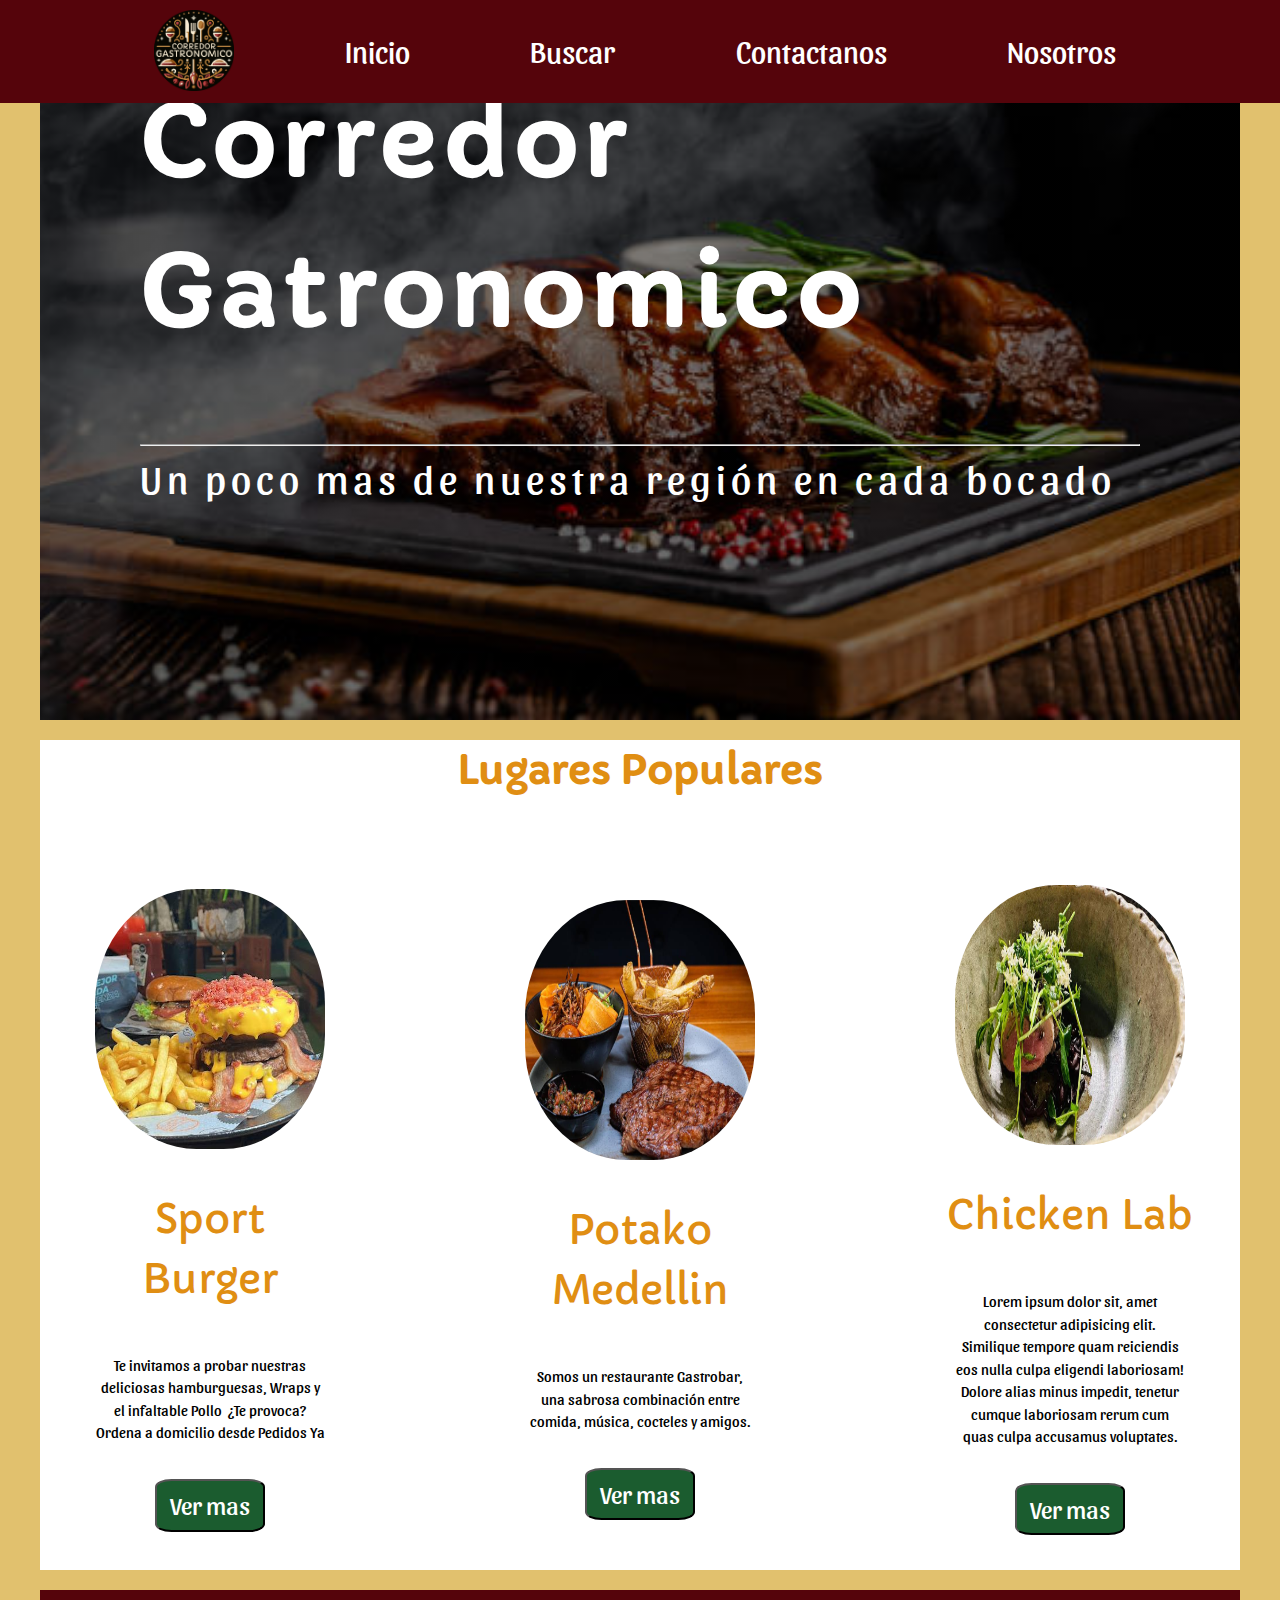
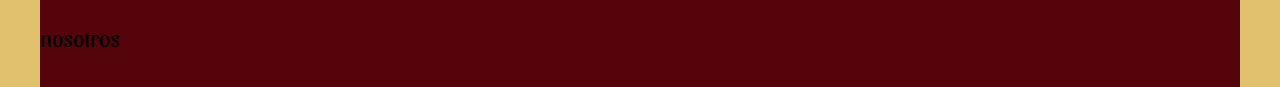
<file: index.html>
<!DOCTYPE html>
<html lang="es">
<head>
    <meta charset="UTF-8">
    <meta name="viewport" content="width=, initial-scale=1.0">
    <title>Corredor Gastronomico</title>
    <link rel="icon" href="Imagenes/logotipoCorredorGastronomico.ico" type="img/icon">
    <link rel="stylesheet" href="CSS/normalize.css">
    <link rel="preconnect" href="https://fonts.googleapis.com">
    <link rel="preconnect" href="https://fonts.gstatic.com" crossorigin>
    <link href="https://fonts.googleapis.com/css2?family=Capriola&display=swap" rel="stylesheet">
    <link rel="preconnect" href="https://fonts.googleapis.com">
    <link rel="preconnect" href="https://fonts.gstatic.com" crossorigin>
    <link href="https://fonts.googleapis.com/css2?family=Capriola&family=Sansita:ital,wght@0,400;0,700;0,800;0,900;1,400;1,700;1,800;1,900&display=swap" rel="stylesheet">
    <link rel="stylesheet" href="style.css">
         
</head>
<body class="container">
 <header class="header">
    <nav>
        <a href="index.html">
            <img class="logo" src="Imagenes/logotipoCorredorGastronomico - copia.png" alt="">
        </a>
        <a class="nav__enlace nav__enlace--activo" href="index.html">Inicio</a>
        <a class="nav__enlace nav__enlace--activo" href="buscar.html">Buscar</a>
        <a class="nav__enlace nav__enlace--activo" href="Contactanos.html">Contactanos</a>
        <a class="nav__enlace nav__enlace--activo" href="Nosotros.html">Nosotros</a>
    </nav>  
</header>
    
    <main class="hero-img">
        <div class="wrap">
            <div class="boxes">
                <h1>Corredor Gatronomico</h1>
                <hr>
                <span class="Slogan">Un poco mas de nuestra región en cada bocado</span>
            </div> 
        </div>
    </main>
    <div class="sitios-populares">
        <div class="Lugares-Populares">
            <h2 class="popular">Lugares Populares</h2>
        
            <div class="restaurante-fotos" >
                <div class="cajas">
                    <div class="box">
                        <img class="popular-img" src="Imagenes/imagen (1).jpeg" alt="Hamburguesa Sport Burguer">
                        <p class="title_restaurant">Sport Burger</p>
                        <p class="popular-description">
                            Te invitamos a probar nuestras deliciosas hamburguesas, Wraps y el infaltable Pollo ‍ ¿Te provoca? Ordena a domicilio desde Pedidos Ya

                        </p>
                        <button class="Boton_pop">Ver mas</button>
                    </div>
                    <div class="box">
                        <img class="popular-img" src="Imagenes/imagen.jpeg" alt="">
                        <p class="title_restaurant">Potako Medellin</p>
                        <p class="popular-description">Somos un restaurante Gastrobar, una sabrosa combinación entre comida, música, cocteles y amigos.</p>
                        <button class="Boton_pop">Ver mas</button>
                    </div>
                    <div class="box">
                        <img class="popular-img" src="Imagenes/Multimedia.jpeg" alt="">
                        <p class="title_restaurant">Chicken Lab</p>
                        <p class="popular-description">Lorem ipsum dolor sit, amet consectetur adipisicing elit. Similique tempore quam reiciendis eos nulla culpa eligendi laboriosam! Dolore alias minus impedit, tenetur cumque laboriosam rerum cum quas culpa accusamus voluptates.</p>
                        <button class="Boton_pop">Ver mas</button>                   
                    </div>       
                </div>
            </div>
        </div>
    </div>
    <footer class="footer">
        <p class="footer__text">nosotros</p>
    </footer>
</body>
</html>
</file>
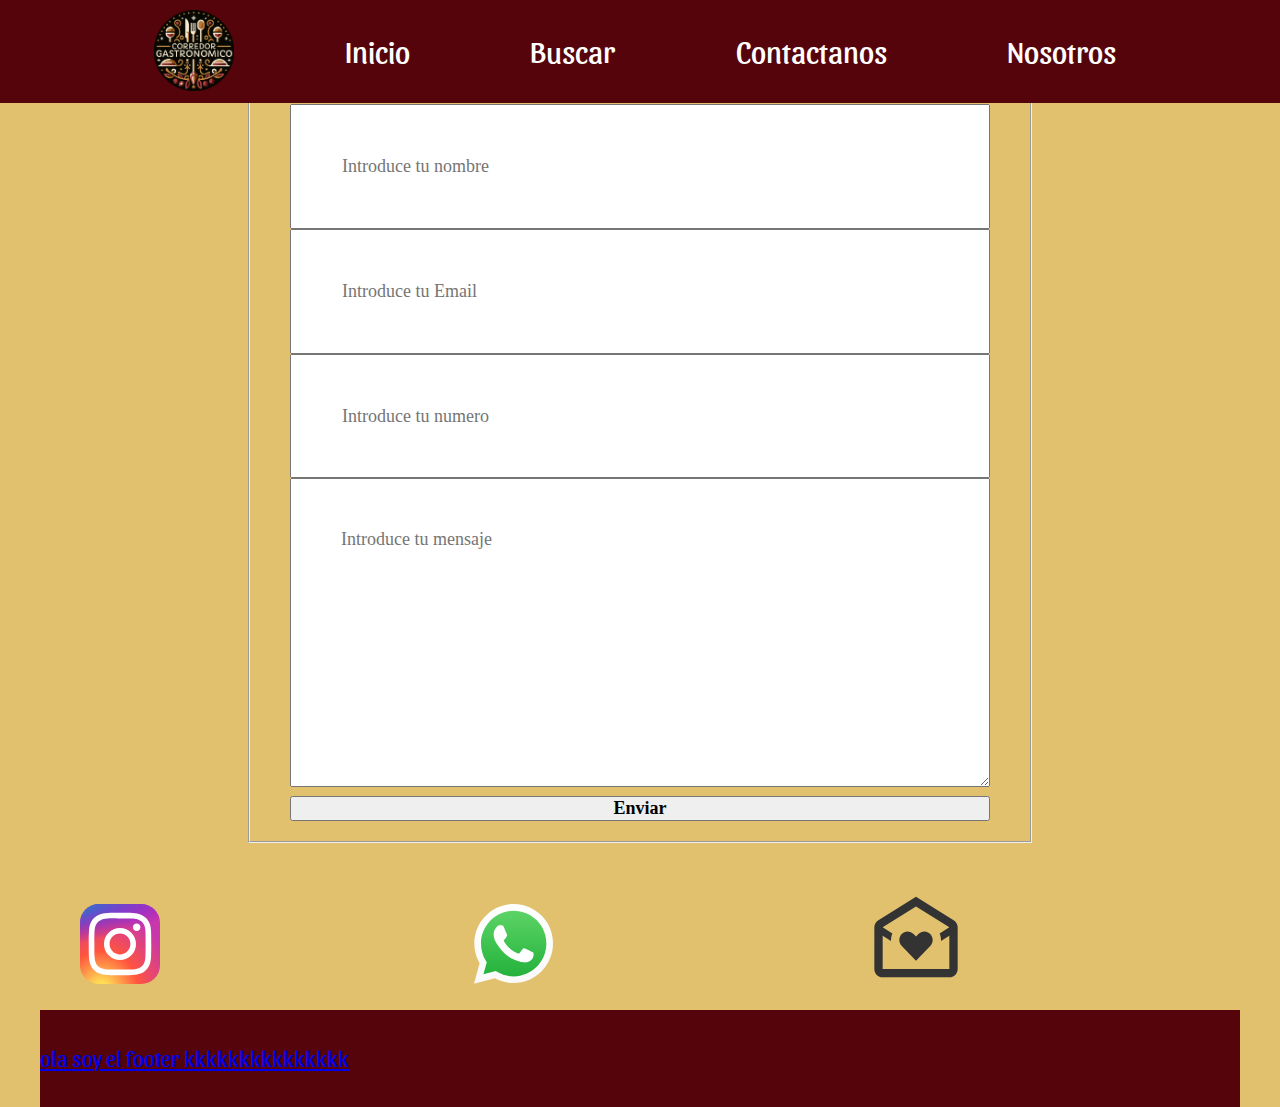
<file: Contactanos.html>
<!DOCTYPE html>
<html lang="es">
<head>
    <meta charset="UTF-8">
    <meta name="viewport" content="width=, initial-scale=1.0">
    <title>Corredor Gastronomico</title>
    <link rel="icon" href="Imagenes/logotipoCorredorGastronomico.ico" type="img/icon">
    <link rel="stylesheet" href="CSS/normalize.css">
    <link rel="preconnect" href="https://fonts.googleapis.com">
    <link rel="preconnect" href="https://fonts.gstatic.com" crossorigin>
    <link href="https://fonts.googleapis.com/css2?family=Capriola&display=swap" rel="stylesheet">
    <link rel="preconnect" href="https://fonts.googleapis.com">
    <link rel="preconnect" href="https://fonts.gstatic.com" crossorigin>
    <link href="https://fonts.googleapis.com/css2?family=Capriola&family=Sansita:ital,wght@0,400;0,700;0,800;0,900;1,400;1,700;1,800;1,900&display=swap" rel="stylesheet">
    <link rel="stylesheet" href="style.css">
</head>
<body class="container">
 <header class="header">
    <nav>
        <a href="index.html">
            <img class="logo" src="Imagenes/logotipoCorredorGastronomico - copia.png" alt="">
        </a>
        <a class="nav__enlace nav__enlace--activo" href="index.html">Inicio</a>
        <a class="nav__enlace nav__enlace--activo" href="buscar.html">Buscar</a>
        <a class="nav__enlace nav__enlace--activo" href="Contactanos.html">Contactanos</a>
        <a class="nav__enlace nav__enlace--activo" href="Nosotros.html">Nosotros</a>
    </nav>  
</header>

<form action="a">
    <fieldset>
      <legend>Contacto</legend>
      <div class="form-control">
        <label for="name"></label>
        <input type="name" id="name" placeholder="Introduce tu nombre" required />
      </div>

      <div class="form-control">
        <label for="email"></label>
        <input
          type="email"
          id="email"
          placeholder="Introduce tu Email"
          required
        />
      </div>
      <div class="form-control">
        <label for="numero"></label>
        <input
          type="number"
          id="number"
          placeholder="Introduce tu numero"
          required
        />
      </div>

      <div class="form-control">
        <label for="message"></label>
        <textarea
          id="message"
          cols="30"
          rows="10"
          placeholder="Introduce tu mensaje"
          required
        ></textarea>
      </div>
      
      <input type="submit" value="Enviar" class="submit-btn" />
    </fieldset>
</form>
<li class="Contactanosia">
    <ul>
        <a class="instagramimg" href="aqui va el ig"><img src="Imagenes/iconos/SkillIconsInstagram.svg" height="80rem" width="80rem" ></a>
    </ul>
     <ul>
        <a class="wspimg" href="aqui va el wsp"><img src="Imagenes/iconos/LogosWhatsappIcon.svg"  width1="80 rem" height="80 rem">
        </a>
        
    </ul>
    <ul>
        <a class="emailicon" href="aqui va el email"><img src="Imagenes/iconos/MdiEmailOpenHeartOutline.svg" alt="" width="100rem" height="100rem" ><EMAIL</a>
    </ul>
</li>
<footer class="footer">
    <p class="footer__text">ola soy el footer kkkkkkkkkkkkkkk</p>
</footer>
</html>
</file>
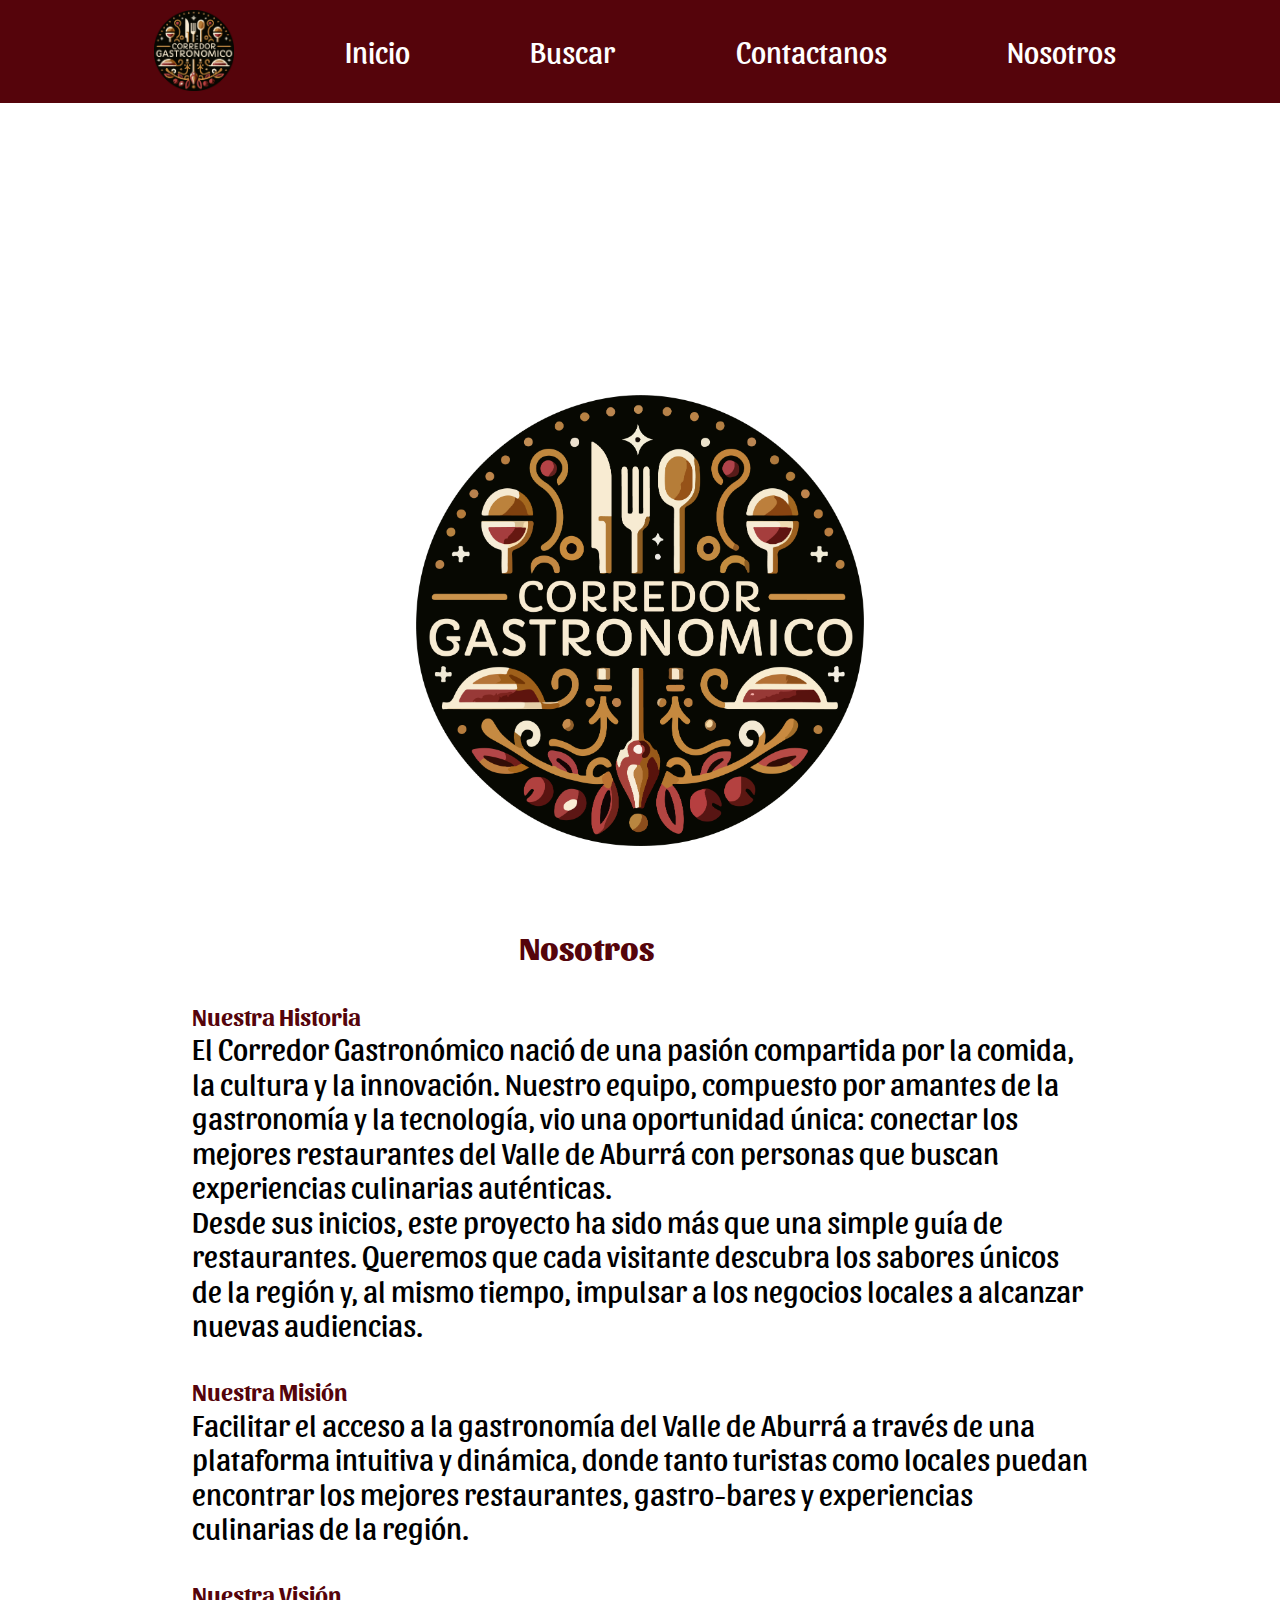
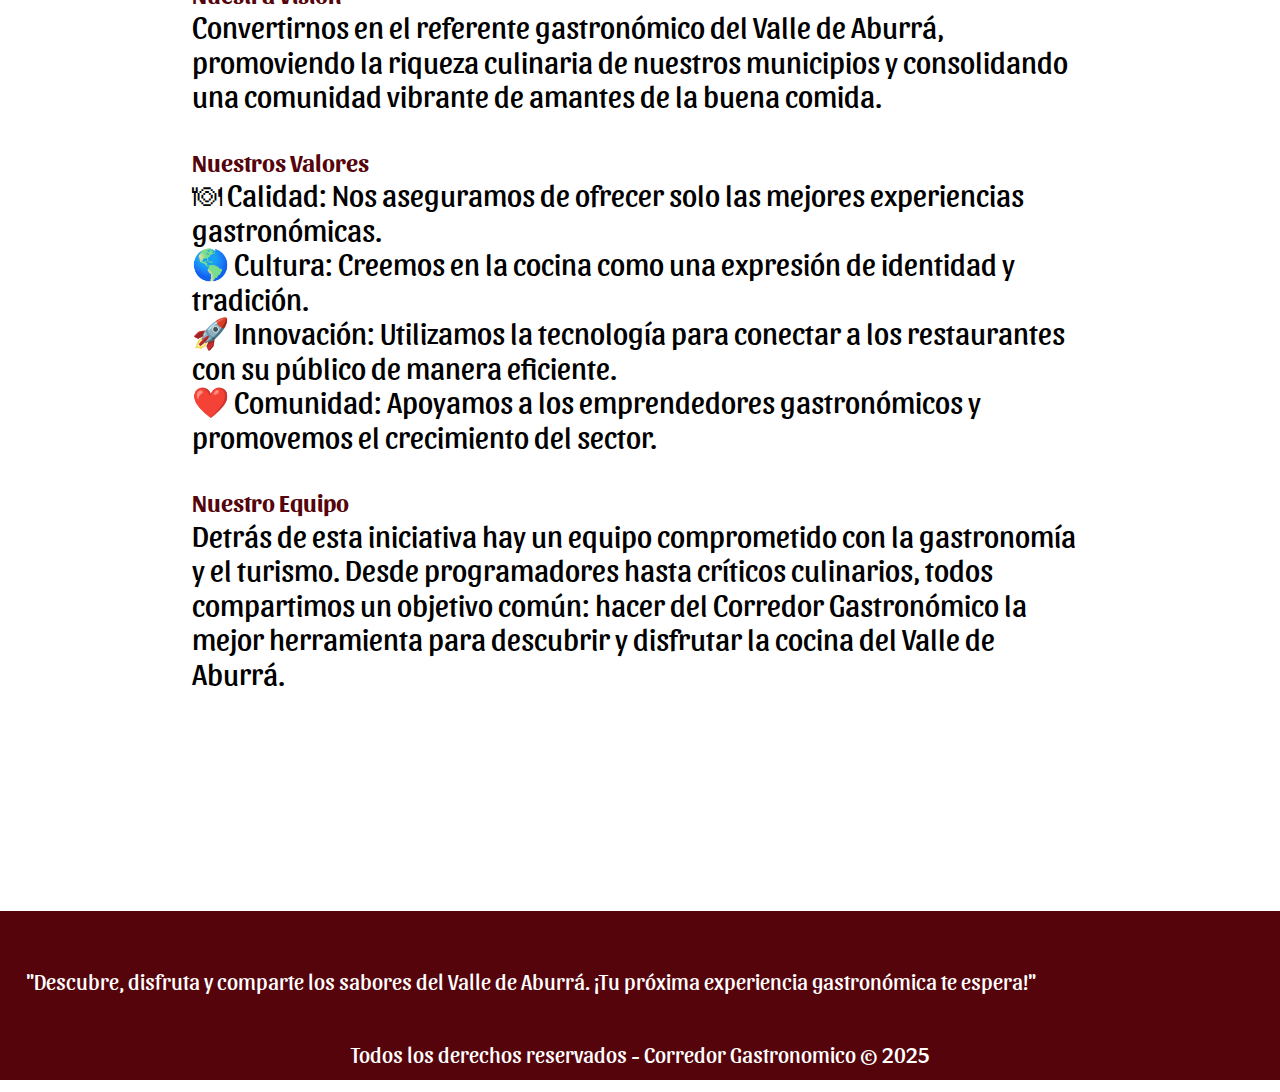
<file: Nosotros.html>
<!DOCTYPE html>
<html lang="es">
<head>
    <meta charset="UTF-8">
    <meta name="viewport" content="initial-scale=1.0">
    <title>Corredor Gastronomico</title>
    <link rel="stylesheet" href="CSS/nosotros.css">
    <link rel="icon" href="Imagenes/logotipoCorredorGastronomico.ico" type="img/icon">
    <link rel="stylesheet" href="CSS/normalize.css">
    <link rel="preconnect" href="https://fonts.googleapis.com">
    <link rel="preconnect" href="https://fonts.gstatic.com" crossorigin>
    <link href="https://fonts.googleapis.com/css2?family=Capriola&display=swap" rel="stylesheet">
    <link rel="preconnect" href="https://fonts.googleapis.com">
    <link rel="preconnect" href="https://fonts.gstatic.com" crossorigin>
    <link href="https://fonts.googleapis.com/css2?family=Capriola&family=Sansita:ital,wght@0,400;0,700;0,800;0,900;1,400;1,700;1,800;1,900&display=swap" rel="stylesheet">
    
</head>

<body class="container">
<!-- Just header -->
 <header class="header">

    <nav>
        <a href="index.html">
            <img class="logo" src="Imagenes/logotipoCorredorGastronomico - copia.png" alt="" width="10px">
        </a>
        <a class="nav__enlace nav__enlace--activo" href="index.html">Inicio</a>
        <a class="nav__enlace nav__enlace--activo" href="buscar.html">Buscar</a>
        <a class="nav__enlace nav__enlace--activo" href="Contactanos.html">Contactanos</a>
        <a class="nav__enlace nav__enlace--activo" href="Nosotros.html">Nosotros</a>
    </nav>  

</header>
<!-- Main completico -->
<main>
    <div class="muchoTexto">
    <img class="nosotrosImg" src="Imagenes/logotipoCorredorGastronomico - copia.png" alt="">
    <br>
    <p><font class="titlePrincipal">Nosotros</font></p>
    <p>
    <font class="titleSecundario">Nuestra Historia</font><br>
    El Corredor Gastronómico nació de una pasión compartida por la comida, la cultura y la innovación. Nuestro equipo, compuesto por amantes de la gastronomía y la tecnología, vio una oportunidad única: conectar los mejores restaurantes del Valle de Aburrá con personas que buscan experiencias culinarias auténticas.
    <br>
    
    Desde sus inicios, este proyecto ha sido más que una simple guía de restaurantes. Queremos que cada visitante descubra los sabores únicos de la región y, al mismo tiempo, impulsar a los negocios locales a alcanzar nuevas audiencias.
    </p>
    <p>
    <font class="titleSecundario">Nuestra Misión </font><br>
    Facilitar el acceso a la gastronomía del Valle de Aburrá a través de una plataforma intuitiva y dinámica, donde tanto turistas como locales puedan encontrar los mejores restaurantes, gastro-bares y experiencias culinarias de la región.
    </p>
    <p>
    <font class="titleSecundario">Nuestra Visión </font><br>
    Convertirnos en el referente gastronómico del Valle de Aburrá, promoviendo la riqueza culinaria de nuestros municipios y consolidando una comunidad vibrante de amantes de la buena comida.
    </p>
    <p>
    <font class="titleSecundario">Nuestros Valores </font><br>
    🍽 Calidad: Nos aseguramos de ofrecer solo las mejores experiencias gastronómicas. <br>
    🌎 Cultura: Creemos en la cocina como una expresión de identidad y tradición. <br>
    🚀 Innovación: Utilizamos la tecnología para conectar a los restaurantes con su público de manera eficiente. <br>
    ❤️ Comunidad: Apoyamos a los emprendedores gastronómicos y promovemos el crecimiento del sector.
    </p>
    <p>
    <font class="titleSecundario">Nuestro Equipo </font><br>
    Detrás de esta iniciativa hay un equipo comprometido con la gastronomía y el turismo. Desde programadores hasta críticos culinarios, todos compartimos un objetivo común: hacer del Corredor Gastronómico la mejor herramienta para descubrir y disfrutar la cocina del Valle de Aburrá.
    </p>
    
    </div>
</main>

<!-- footer -->
<footer class="footer">
    <p class="footer__text">"Descubre, disfruta y comparte los sabores del Valle de Aburrá. ¡Tu próxima experiencia gastronómica te espera!"
        <br>
    <center><font class="footer__text">Todos los derechos reservados - Corredor Gastronomico © 2025</font></center>
    </p>
</footer>
</html>
</file>
<file: style.css>
:root {
    --colorPrimario: #ffffff;
    --rojoOscuro: #55040b;
    --botones: #1B5C2F;
    --beige: #E1C16E;
    --mostaza: #E08E13;
    --hoover: #D91201;

    --fuentePrincipal: "Capriola", sans-serif;    
    --fuenteSecundaria: "Sansita", sans-serif;

}
/*globales*/
* {
    box-sizing: border-box;
    font-size: 62.5%;

}
body {
    width: 1200px;
    font-size: 1.6rem;
    line-height: 1.5;
    background-color: var(--beige);
}
p {
    font-size: 1.8rem;

}

img{
    width: 100%;
}

.container {
    max-width: 120rem;
    margin: 0 auto;

}

h1,h2,h3 {
    text-align: center;
    color: var(--colorPrimario);
    font-family: var(--fuentePrincipal);
}

h1 {
    font-size: 10rem;
    letter-spacing: 0.5rem;
    line-height: 10 rem;
    padding-bottom: 1rem;
    text-align: start;

}

h2 {
    font-size: 3.2rem;
}

h3 {
    font-size: 2.4rem;
}
/*footer*/

.footer{
    max-width: 100%;
    padding: 1rem 0;
    margin-top: 2rem;
    background-color: var(--rojoOscuro);
}

.footer__text{
    font-family: var(--fuenteSecundaria);
    font-size: 2.2rem;
}

.Slogan {
    font-family: var(--fuenteSecundaria);
}

.header {
    background-color: var(--rojoOscuro);
    position: fixed;
    width: 100%;
    top: 0;
    left: 0;
}

nav {
    max-width: 992px;
    margin: 0 auto;
    display: flex;
    justify-content: space-between;
    
}

.nav__enlace {
    width: max-content;
    font-family: var(--fuenteSecundaria);
    font-size: 3rem;
    margin: 0 2rem ;
    text-decoration: none;
    color: var(--colorPrimario);
    padding: 1rem 0;
    display: flex;
    flex-direction: row;
    line-height: 8rem;

   
}

.nav__enlace:hover{
    color: var(--hoover);
}

.logo {
    line-height: 4rem;
    width: 8rem;
    padding: none;
    margin: 1rem;
    
}

.hero-img {
    display: flex;
    max-width: 100%;
    height: 80vh;
    background-image: linear-gradient(rgba(0, 0, 0, 0.5), rgba(0, 0, 0, 0.5)), url(Imagenes/Heroe.jpg);
    background-repeat: no-repeat;
    background-size: cover;
    background-position: center;
   
}

.wrap {
    max-width: 100rem;
    margin: 0 auto;
    height: 100%;
    display: flex;
    flex-flow: row wrap;    
    justify-content: left;
}

.box {
    flex-basis: 50%;
    text-align: left;
    align-self: center;
}

.cajas{
    display: flex;
    flex-wrap:wrap ;
    gap: 20px;
    justify-content: space-between;
    padding: 20px;
}
.box{
    max-width: 30rem;
    display: flex;
    flex-direction: column;
    align-items: center;
    padding: 15px;
    text-align: center;
}

.popular-img{
    height: 30rem;
    width: 100%;
    border-radius: 45%;
}

span {
    font-size: 4rem;
    color: var(--colorPrimario);
    letter-spacing:0.5rem;
    font-weight: 400;
}
.sitios-populares {
    background-color: var(--colorPrimario);
}

.popular-img {
    width: 100%;
    text-align: center;
    padding: 2rem;
    margin: 1rem;
}

.popular{
    font-size: 4rem;
    padding: 2rem auto;
    margin: 2rem;
    color: var(--mostaza);

}
.title_restaurant{
    font-family: var(--fuentePrincipal);
    font-size: 4rem;
    margin: 1rem;
    text-align: center;
    color: var(--mostaza);
}

.popular-description{
    font-family: var(--fuenteSecundaria);
    font-size: 1.5rem;
    text-align: center;
    padding: 2rem;
}
.Boton_pop {
    font-family: var(--fuenteSecundaria);
    background-color: var(--botones);
    color: var(--colorPrimario);
    font-size: 2.5rem;
    text-decoration: none;
    width: 11rem;
    margin-right: 15rem;
    margin-left: 15rem;
    padding: 1rem;
    border-radius: 15%;
}
/*Buscar*/


/*contactanos*/
li{
    display: flex;
    align-items: center;
    justify-content: center;
    height: 10vh;
    justify-content: space-between;
    


}


/*form*/
form{
   
        display: flex;
        align-items: center;
        justify-content: center;
        height: 100vh;
        
      
}
input,
textarea {
width: 700PX;
padding: 50px;
outline: none;
font-size: large;
}

label {
line-height: 1.9rem;
}

input[type="submit"] {

padding: 0px;
margin-top: 0rem;
font-weight: bold;
font-size: large 100px;
}

fieldset {
padding: 20px 40px;
}
legend{
    font-size: large;
}
/*nosotros*/
@media(min-width: 0px) and ( max-width: 500px) {
    .nosotrosImg{
        width: 40%;

    }
}
@media(min-width: 501) and (max-width:1200) {
    .nosotrosImg{
        width: 50%;
    }
}
@media(min-width: 1201){
    .nosotrosImg{ 
        width: 70%;}
}
</file>
<file: CSS/nosotros.css>
:root {
    --colorPrimario: #ffffff;
    --rojoOscuro: #55040b;
    --botones: #1B5C2F;
    --beige: #E1C16E;
    --mostaza: #E08E13;
    --hoover: #D91201;

    --fuentePrincipal: "Capriola", sans-serif;    
    --fuenteSecundaria: "Sansita", sans-serif;
}

/*Valores generales y resoluciones por encima de 1200px*/
* {
    box-sizing: border-box;
    font-size: 62.5%;

}

main{
    margin-top: 100px;
}

.container {
    margin: 0 auto;
}

h1,h2,h3 {
    text-align: center;
    color: var(--colorPrimario);
    font-family: var(--fuentePrincipal);
}

/*h1 {
    font-size: 10rem;
    letter-spacing: 0.5rem;
    line-height: 10 rem;
    padding-bottom: 1rem;
    text-align: start;
}

h2 {
    font-size: 3.2rem;
}

h3 {
    font-size: 2.4rem;
}*/

footer{
    width: 100%;
    padding: 1rem 0;
    background-color: var(--rojoOscuro);
}

.footer__text{
    font-family: var(--fuenteSecundaria);
    font-size: 2.2rem;
    color:white;
    padding: 2%;
}

.Slogan {
    font-family: var(--fuenteSecundaria);
}

.header {
    background-color: var(--rojoOscuro);
    width: 100%;
    top: 0;
    left: 0;
}

nav {
    max-width: 992px;
    margin: 0 auto;
    display: flex;
    flex-wrap: wrap;
    justify-content: space-between;
}

.nav__enlace {
    width: max-content;
    font-family: var(--fuenteSecundaria);
    font-size: 3rem;
    margin: 0 2rem ;
    text-decoration: none;
    color: var(--colorPrimario);
    padding: 1rem 0;
    display: flex;
    flex-direction: row;
    line-height: 8rem; 
}

.nav__enlace:hover{
    color: var(--hoover);
}

.logo {
    line-height: 4rem;
    width: 8rem;
    padding: none;
    margin: 1rem;
}

.nosotrosImg{
    width: 50%;
    margin-bottom: 5%;
    margin-left: 25%;
}

main{
    font-size: xx-large;
    font-family: var(--fuenteSecundaria);
}

.titlePrincipal{
    color: var(--rojoOscuro);
    font-size: xx-large;
    font-weight: 800;
    font-family: var(--fuenteSecundaria);
    margin-left: 36.5%;
}

.titleSecundario{
    color: var(--rojoOscuro);
    font-size: x-large;
    font-weight: 600;
}

.muchoTexto{
    padding: 15%;
    font-size: xxx-large;
    font-family: var(--fuenteSecundaria);
}
/*resoluciones por debajo de 1200px (normalmente tablets)*/

@media(max-width:1199px) {
    nav{
        width: 100%;
        display: flex;
    }
    .nosotrosImg{
        width: 50%;
        margin-left: 25%;
    }
    .muchoTexto{
        justify-content: right;
        padding: 10%;
        font-size: xx-large;
        font-family: var(--fuenteSecundaria);
    }
}

/*resoluciones por debajo de 600px (normalmente celulares)*/
@media(max-width: 700px) {
    .nosotrosImg{
        width: 50%;
        margin-left: 25%;
    }
    nav {
        flex-direction: column;
        align-items: center;
        
    }
    .muchoTexto{
        padding: 5%;
        font-size: x-large;
        font-family: var(--fuenteSecundaria);
    }
}
</file>
